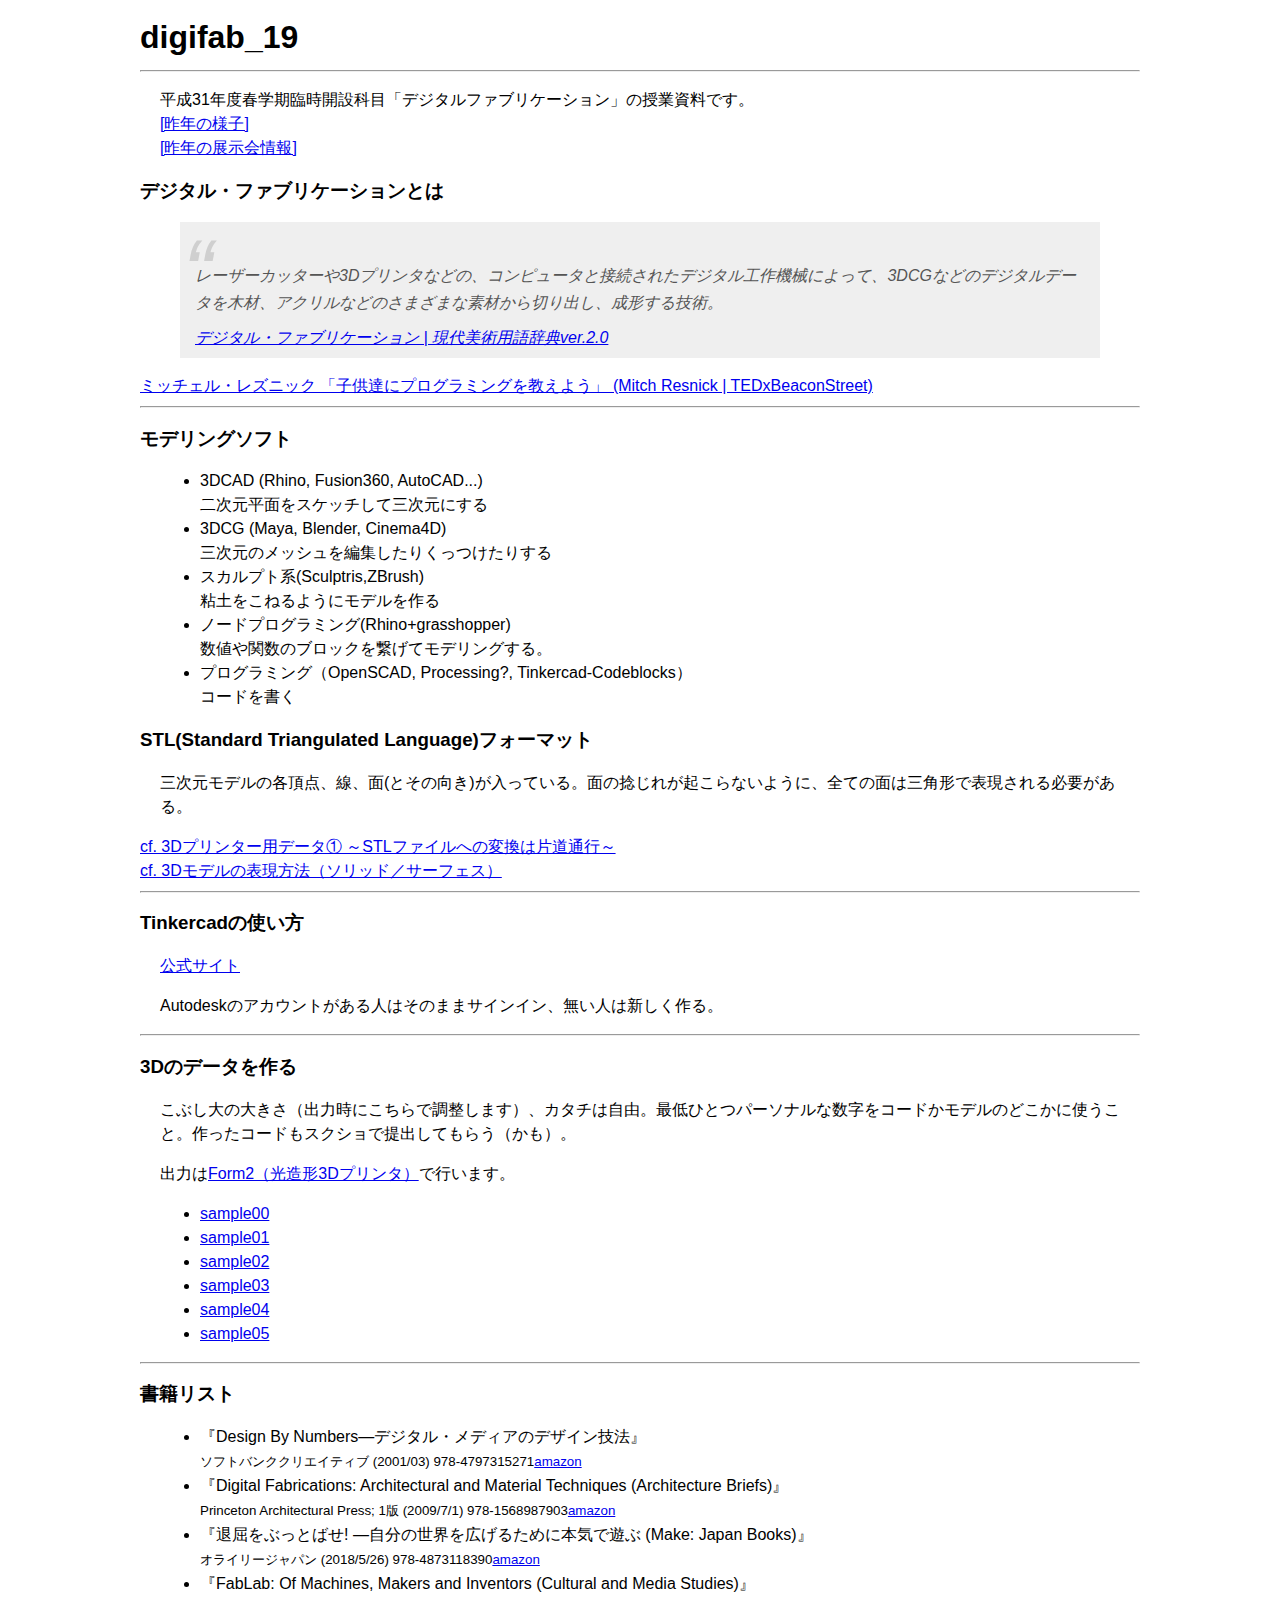
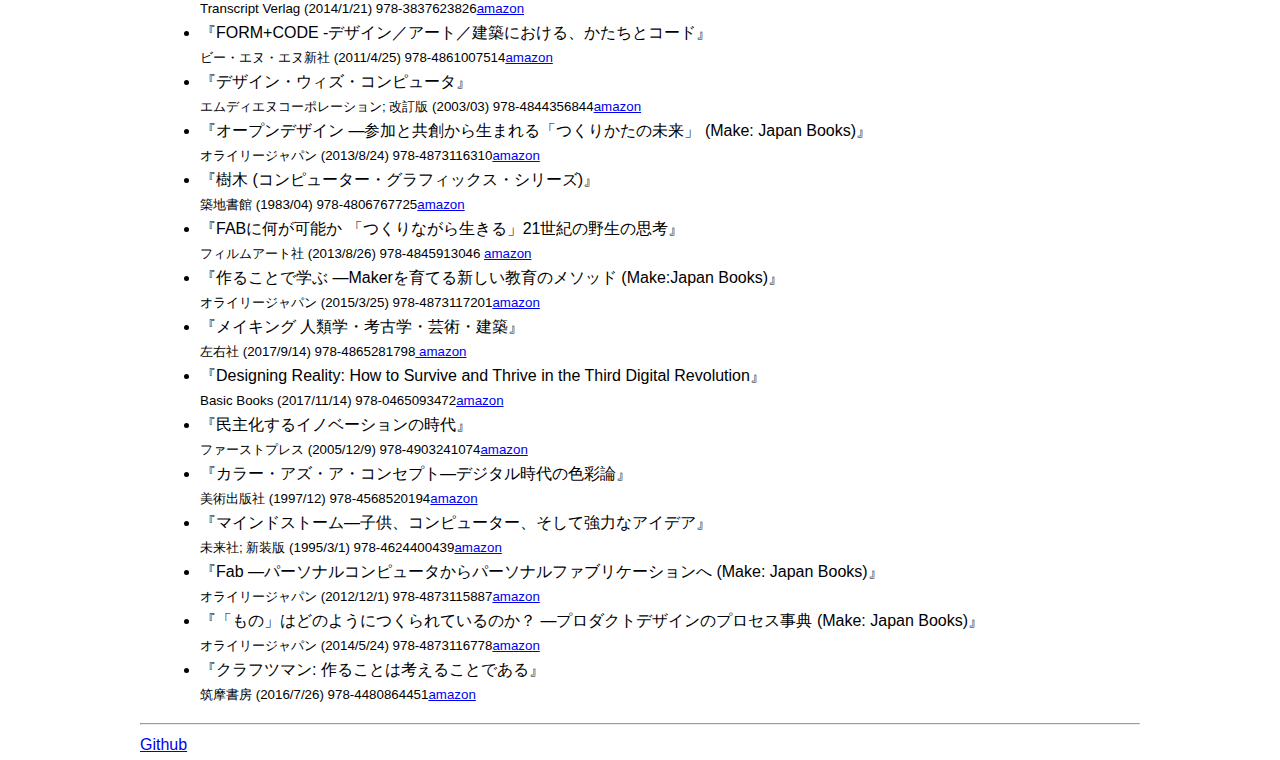
<file: index.html>
<!DOCTYPE html>
<html lang="ja">
<head>
    <meta charset="utf-8">
    <meta name="viewport" content="width=device-width, initial-scale=1">
    <title>digifab_19</title>
    <link rel="stylesheet" href="https://fabresearch-kyushuuniv.github.io/digifab_19/css/style.css" />
</head>
<body>
  <h1>digifab_19</h1>
  <hr>
  <p>平成31年度春学期臨時開設科目「デジタルファブリケーション」の授業資料です。<br>
  <a href="https://photos.app.goo.gl/2znTay2xXb1aJgZL7" target="_blank">[昨年の様子]</a><br>
  <a href="https://www.kidnext.design.kyushu-u.ac.jp/Projects/view/107?lang=ja" target="_blank">[昨年の展示会情報]</a>
  </p>


  <h3>デジタル・ファブリケーションとは</h3>
  <blockquote cite="https://artscape.jp/artword/index.php/デジタル・ファブリケーション">
    <p>
    レーザーカッターや3Dプリンタなどの、コンピュータと接続されたデジタル工作機械によって、3DCGなどのデジタルデータを木材、アクリルなどのさまざまな素材から切り出し、成形する技術。
    </p>
    <a href="https://artscape.jp/artword/index.php/デジタル・ファブリケーション" target="_blank">デジタル・ファブリケーション | 現代美術用語辞典ver.2.0</a>
  </blockquote>
  <a href="https://www.ted.com/talks/mitch_resnick_let_s_teach_kids_to_code?utm_campaign=tedspread&utm_medium=referral&utm_source=tedcomshare" target="_blank">ミッチェル・レズニック 「子供達にプログラミングを教えよう」 (Mitch Resnick | TEDxBeaconStreet)</a>
  <hr>
	<h3>モデリングソフト</h3>
  <ul>
    <li>3DCAD (Rhino, Fusion360, AutoCAD...)<br>二次元平面をスケッチして三次元にする</li>
    <li>3DCG (Maya, Blender, Cinema4D)<br>三次元のメッシュを編集したりくっつけたりする</li>
    <li>スカルプト系(Sculptris,ZBrush)<br>粘土をこねるようにモデルを作る</li>
    <li>ノードプログラミング(Rhino+grasshopper)<br>数値や関数のブロックを繋げてモデリングする。</li>
    <li>プログラミング（OpenSCAD, Processing?, Tinkercad-Codeblocks）<br>コードを書く</li>
  </ul>
  <h3>STL(Standard Triangulated Language)フォーマット</h3>
  <p>三次元モデルの各頂点、線、面(とその向き)が入っている。面の捻じれが起こらないように、全ての面は三角形で表現される必要がある。</p>
	<a href="http://blog.ricoh.co.jp/3dp/2016/10/3d-31.html">cf. 3Dプリンター用データ① ～STLファイルへの変換は片道通行～</a><br>
  <a href="http://d-engineer.com/3dcad/3dmsyurui.html">cf. 3Dモデルの表現方法（ソリッド／サーフェス）</a>
  <hr>
  <h3>Tinkercadの使い方</h3>
  <p><a href="https://www.tinkercad.com/" target="_blank">公式サイト</a></p>
	<p>Autodeskのアカウントがある人はそのままサインイン、無い人は新しく作る。</p>
  <hr>

  <h3>3Dのデータを作る</h3>
  <p>こぶし大の大きさ（出力時にこちらで調整します）、カタチは自由。最低ひとつパーソナルな数字をコードかモデルのどこかに使うこと。作ったコードもスクショで提出してもらう（かも）。</p>
  <p>出力は<a href="https://www.form2.shop/" target="_blank">Form2（光造形3Dプリンタ）</a>で行います。</p>
  <ul>
  	<li><a href="3dmodels/sample00/sample00.html" target="_blank">sample00</a></li>
  	<li><a href="3dmodels/sample01/sample01.html" target="_blank">sample01</a></li>
  	<li><a href="3dmodels/sample02/sample02.html" target="_blank">sample02</a></li>
  	<li><a href="3dmodels/sample03/sample03.html" target="_blank">sample03</a></li>
  	<li><a href="3dmodels/sample04/sample04.html" target="_blank">sample04</a></li>
		<li><a href="3dmodels/sample05/sample05.html" target="_blank">sample05</a></li>
  </ul>	

  <hr>
  <h3>書籍リスト</h3>
  <ul>
      <li>『Design By Numbers―デジタル・メディアのデザイン技法』<br>
        <small>ソフトバンククリエイティブ (2001/03) 978-4797315271<a href="https://www.amazon.co.jp/dp/479731527X" target="_blank">amazon</a></small></li>
      <li>『Digital Fabrications: Architectural and Material Techniques (Architecture Briefs)』<br>
        <small>Princeton Architectural Press; 1版 (2009/7/1) 978-1568987903<a href="https://www.amazon.co.jp/dp/1568987900" target="_blank">amazon</a></small></li>
      <li>『退屈をぶっとばせ! ―自分の世界を広げるために本気で遊ぶ (Make: Japan Books)』<br>
        <small>オライリージャパン (2018/5/26) 978-4873118390<a href="https://www.amazon.co.jp/dp/4873118395" target="_blank">amazon</a></small></li>
      <li>『FabLab: Of Machines, Makers and Inventors (Cultural and Media Studies)』<br>
        <small>Transcript Verlag (2014/1/21) 978-3837623826<a href="https://www.amazon.co.jp/dp/3837623823" target="_blank">amazon</a></small></li>
      <li>『FORM+CODE -デザイン／アート／建築における、かたちとコード』<br>
        <small>ビー・エヌ・エヌ新社 (2011/4/25) 978-4861007514<a href="https://www.amazon.co.jp/dp/4861007518" target="_blank">amazon</a></small></li>
      <li>『デザイン・ウィズ・コンピュータ』<br>
        <small>エムディエヌコーポレーション; 改訂版 (2003/03) 978-4844356844<a href="https://www.amazon.co.jp/dp/4844356844" target="_blank">amazon</a></small></li>
      <li>『オープンデザイン ―参加と共創から生まれる「つくりかたの未来」 (Make: Japan Books)』<br>
         <small>オライリージャパン (2013/8/24) 978-4873116310<a href="https://www.amazon.co.jp/dp/4873116317" target="_blank">amazon</a></small></li>
      <li>『樹木 (コンピューター・グラフィックス・シリーズ)』<br>
        <small>築地書館 (1983/04) 978-4806767725<a href="https://www.amazon.co.jp/dp/4806767727" target="_blank">amazon</a></small></li>
      <li>『FABに何が可能か 「つくりながら生きる」21世紀の野生の思考』<br>
        <small>フィルムアート社 (2013/8/26) 978-4845913046 <a href="https://www.amazon.co.jp/dp/4845913046" target="_blank">amazon</a></small></li>
      <li>『作ることで学ぶ ―Makerを育てる新しい教育のメソッド (Make:Japan Books)』<br>
        <small>オライリージャパン (2015/3/25) 978-4873117201<a href="https://www.amazon.co.jp/dp/4873117208" target="_blank">amazon</a></small></li>
      <li>『メイキング 人類学・考古学・芸術・建築』<br>
        <small>左右社 (2017/9/14) 978-4865281798<a href="https://www.amazon.co.jp/dp/4865281797" target="_blank"> amazon</a></small></li>
      <li>『Designing Reality: How to Survive and Thrive in the Third Digital Revolution』<br>
        <small>Basic Books (2017/11/14) 978-0465093472<a href="https://www.amazon.co.jp/dp/0465093477" target="_blank">amazon</a></small></li>
      <li>『民主化するイノベーションの時代』<br>
        <small>ファーストプレス (2005/12/9) 978-4903241074<a href="https://www.amazon.co.jp/dp/4903241076" target="_blank">amazon</a></small></li>
      <li>『カラー・アズ・ア・コンセプト―デジタル時代の色彩論』<br>
        <small>美術出版社 (1997/12) 978-4568520194<a href="https://www.amazon.co.jp/dp/4568520193" target="_blank">amazon</a></small></li>
      <li>『マインドストーム―子供、コンピューター、そして強力なアイデア』<br>
        <small>未来社; 新装版 (1995/3/1) 978-4624400439<a href="https://www.amazon.co.jp/dp/4624400437" target="_blank">amazon</a></small></li>
      <li>『Fab ―パーソナルコンピュータからパーソナルファブリケーションへ (Make: Japan Books)』<br>
        <small>オライリージャパン (2012/12/1) 978-4873115887<a href="https://www.amazon.co.jp/dp/4873115884" target="_blank">amazon</a></small></li>
      <li>『「もの」はどのようにつくられているのか？ ―プロダクトデザインのプロセス事典 (Make: Japan Books)』<br>
        <small>オライリージャパン (2014/5/24) 978-4873116778<a href="https://www.amazon.co.jp/dp/4873116775" target="_blank">amazon</a></small></li>
      <li>『クラフツマン: 作ることは考えることである』<br>
        <small>筑摩書房 (2016/7/26) 978-4480864451<a href="https://www.amazon.co.jp/dp/4480864458" target="_blank">amazon</a></small></li>
    </ul>
  <hr>
  <footer>
    <a href="https://github.com/FabResearch-KyushuUniv/digifab_19">Github</a>
  </footer>
</body>
</html>
</file>
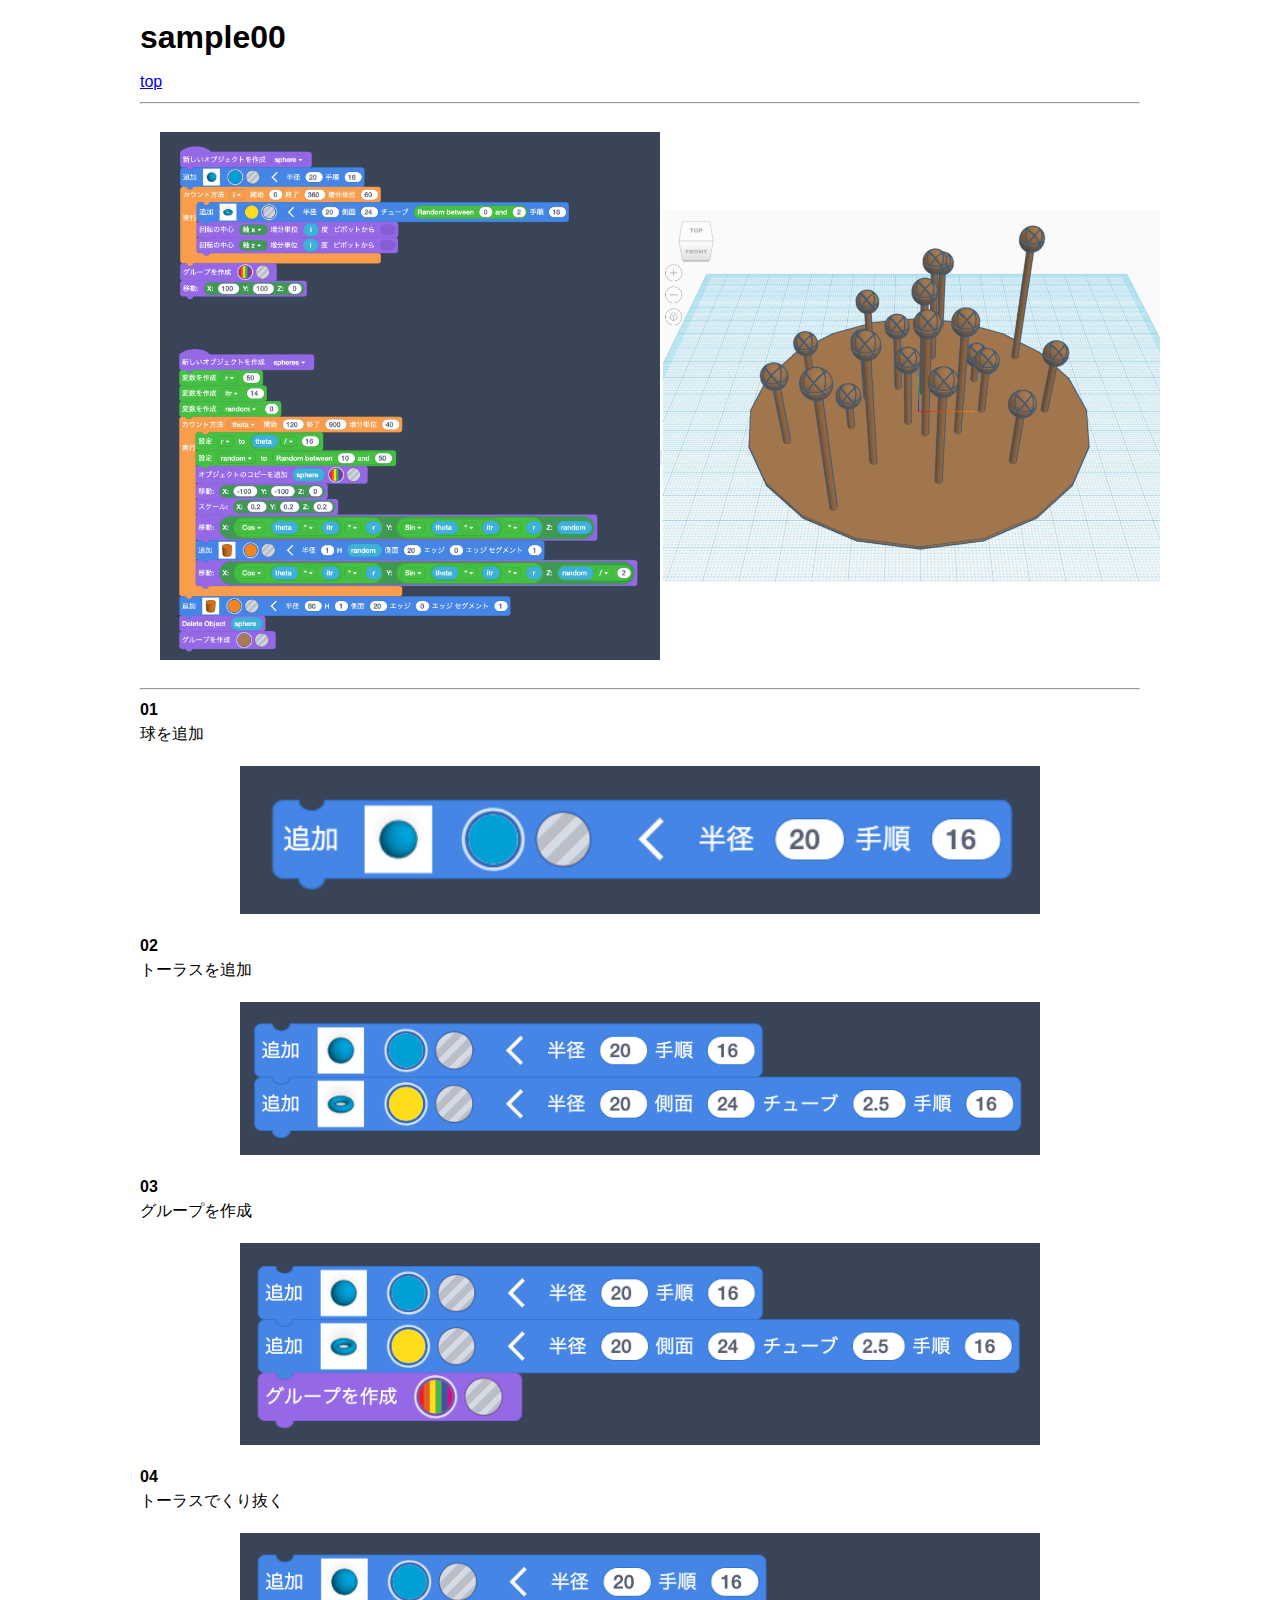
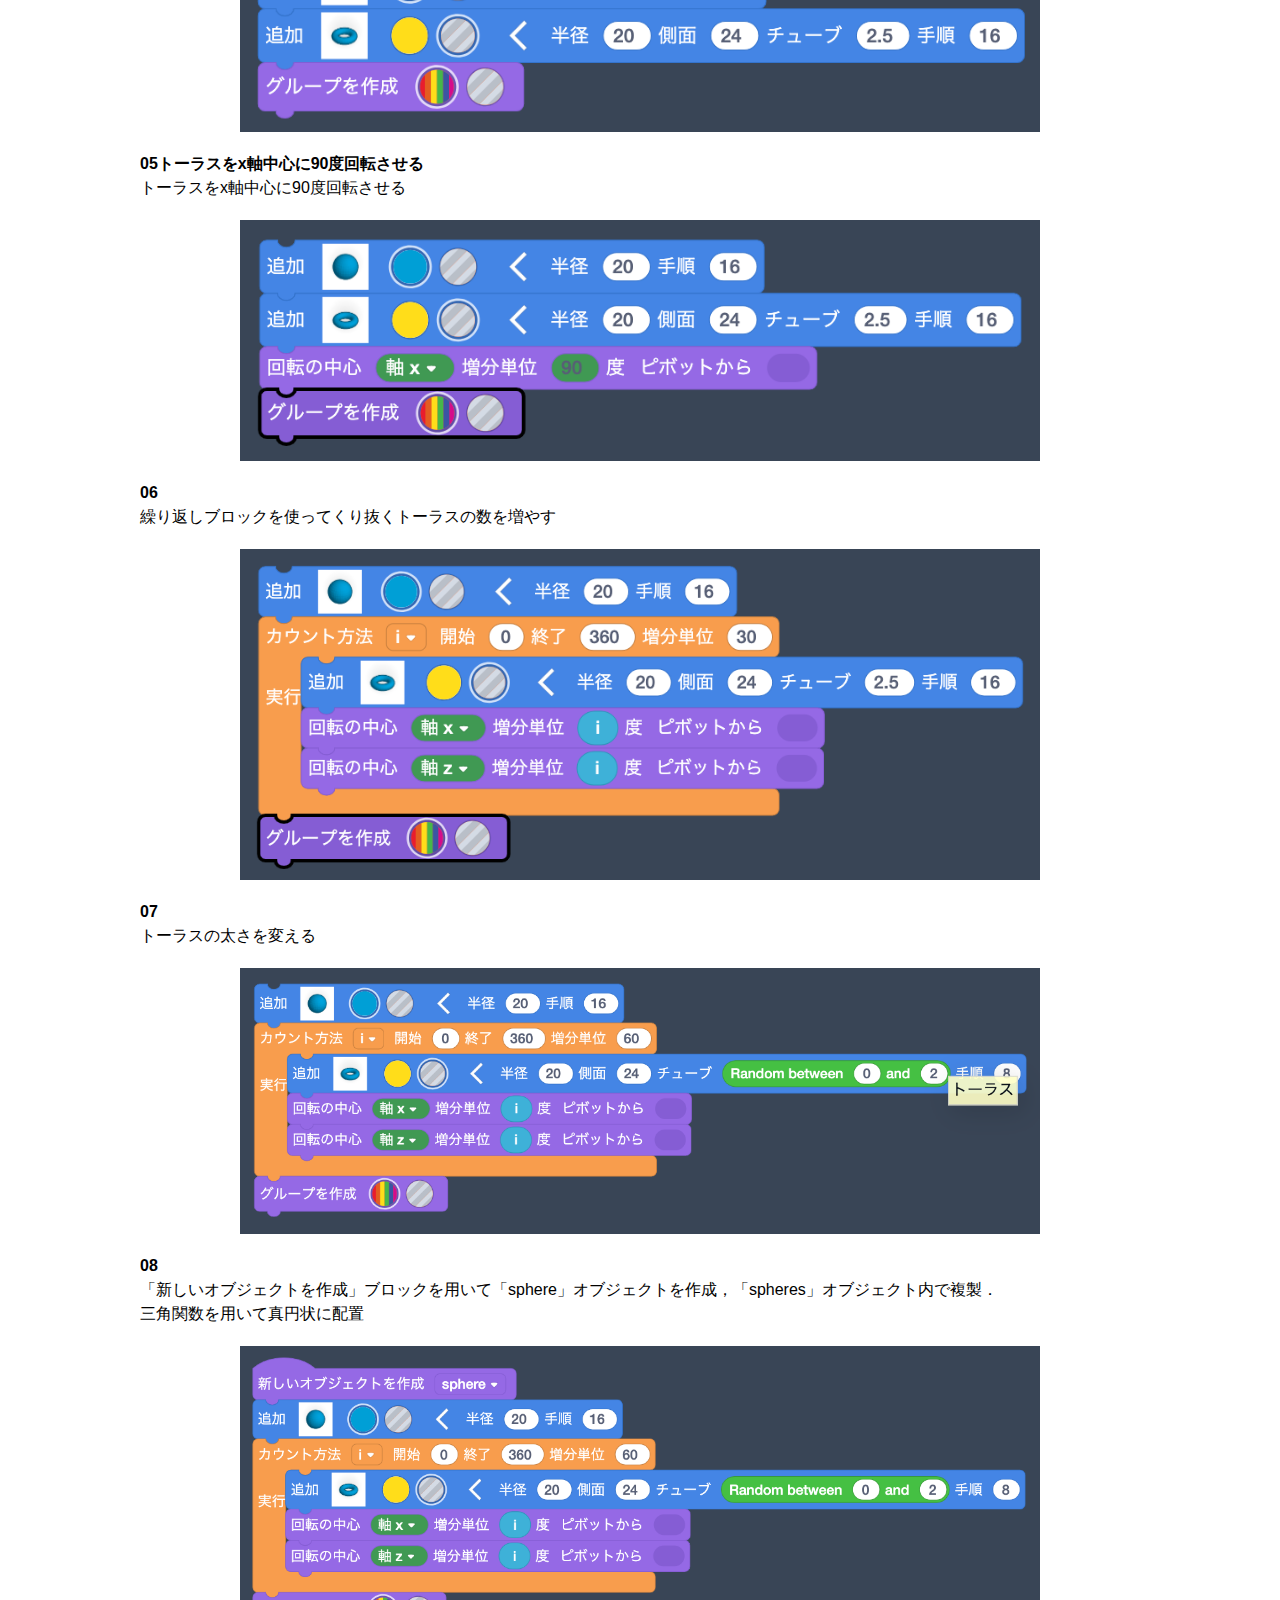
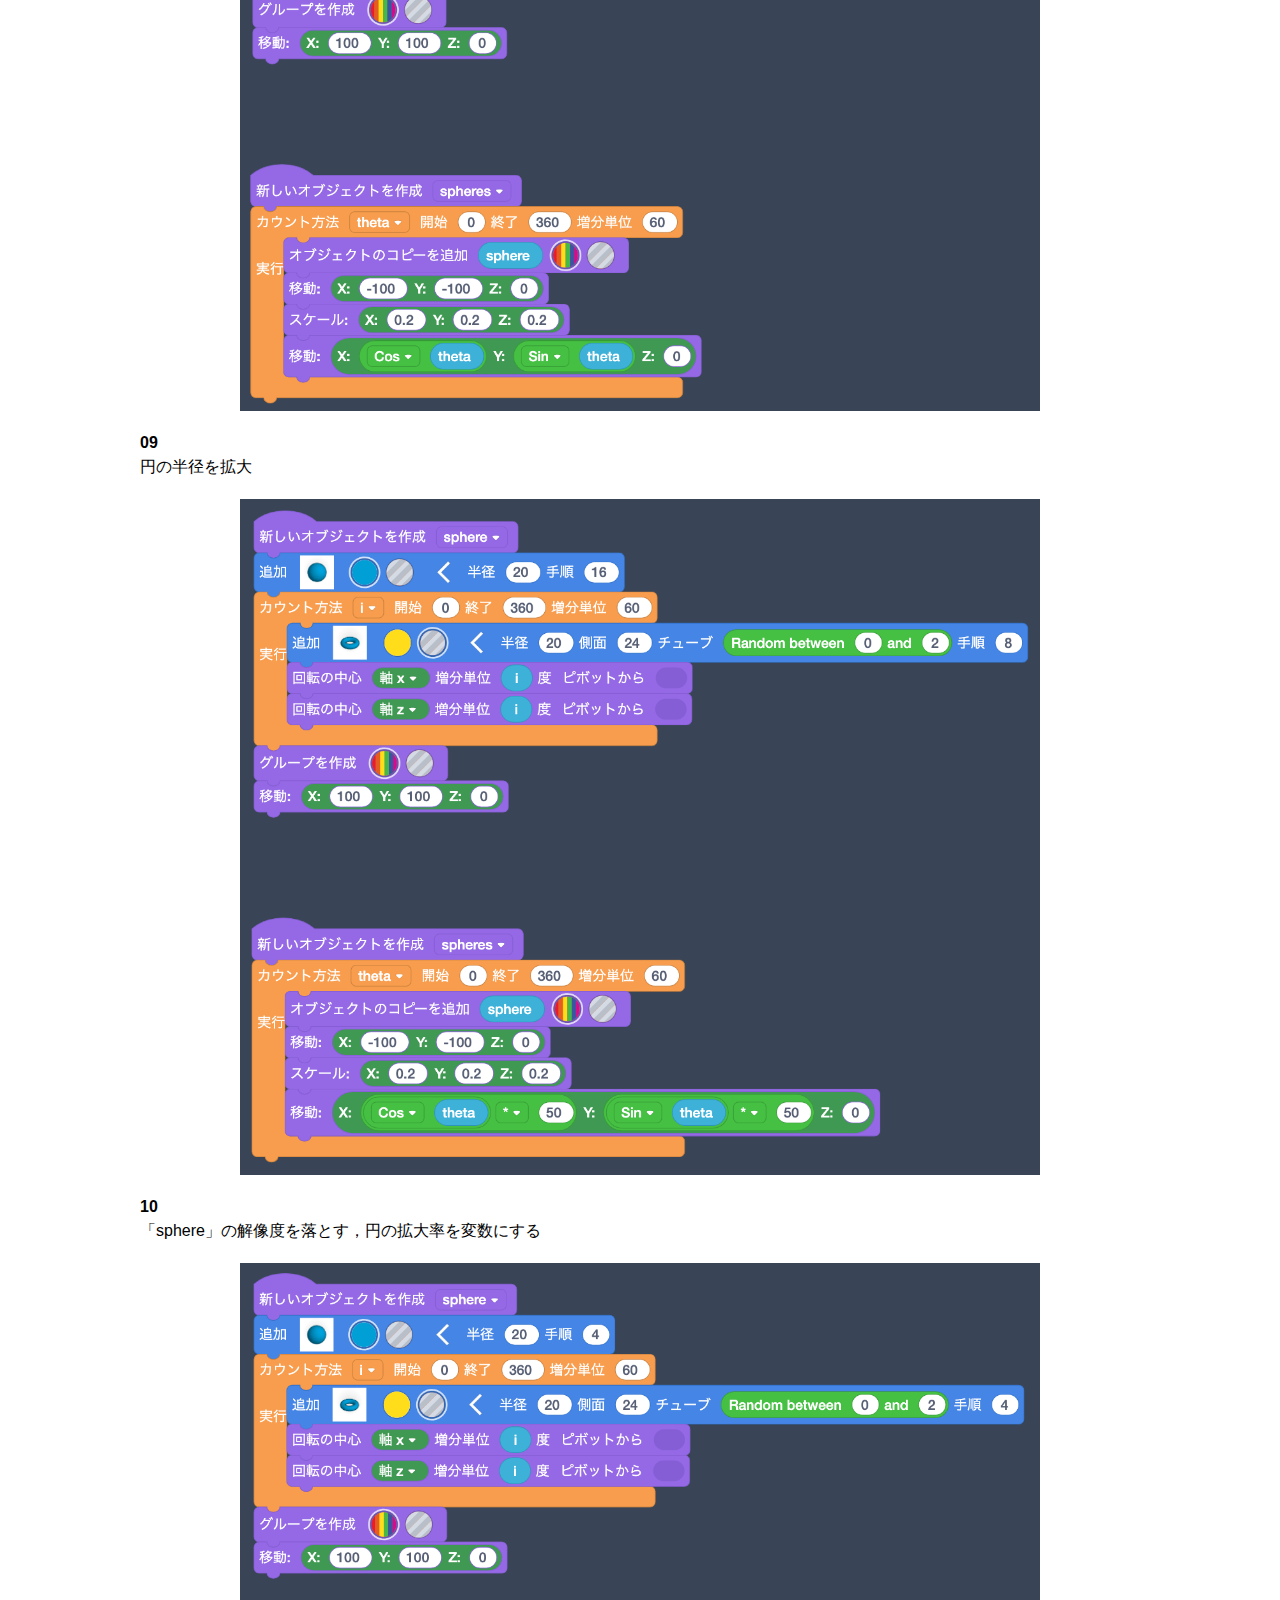
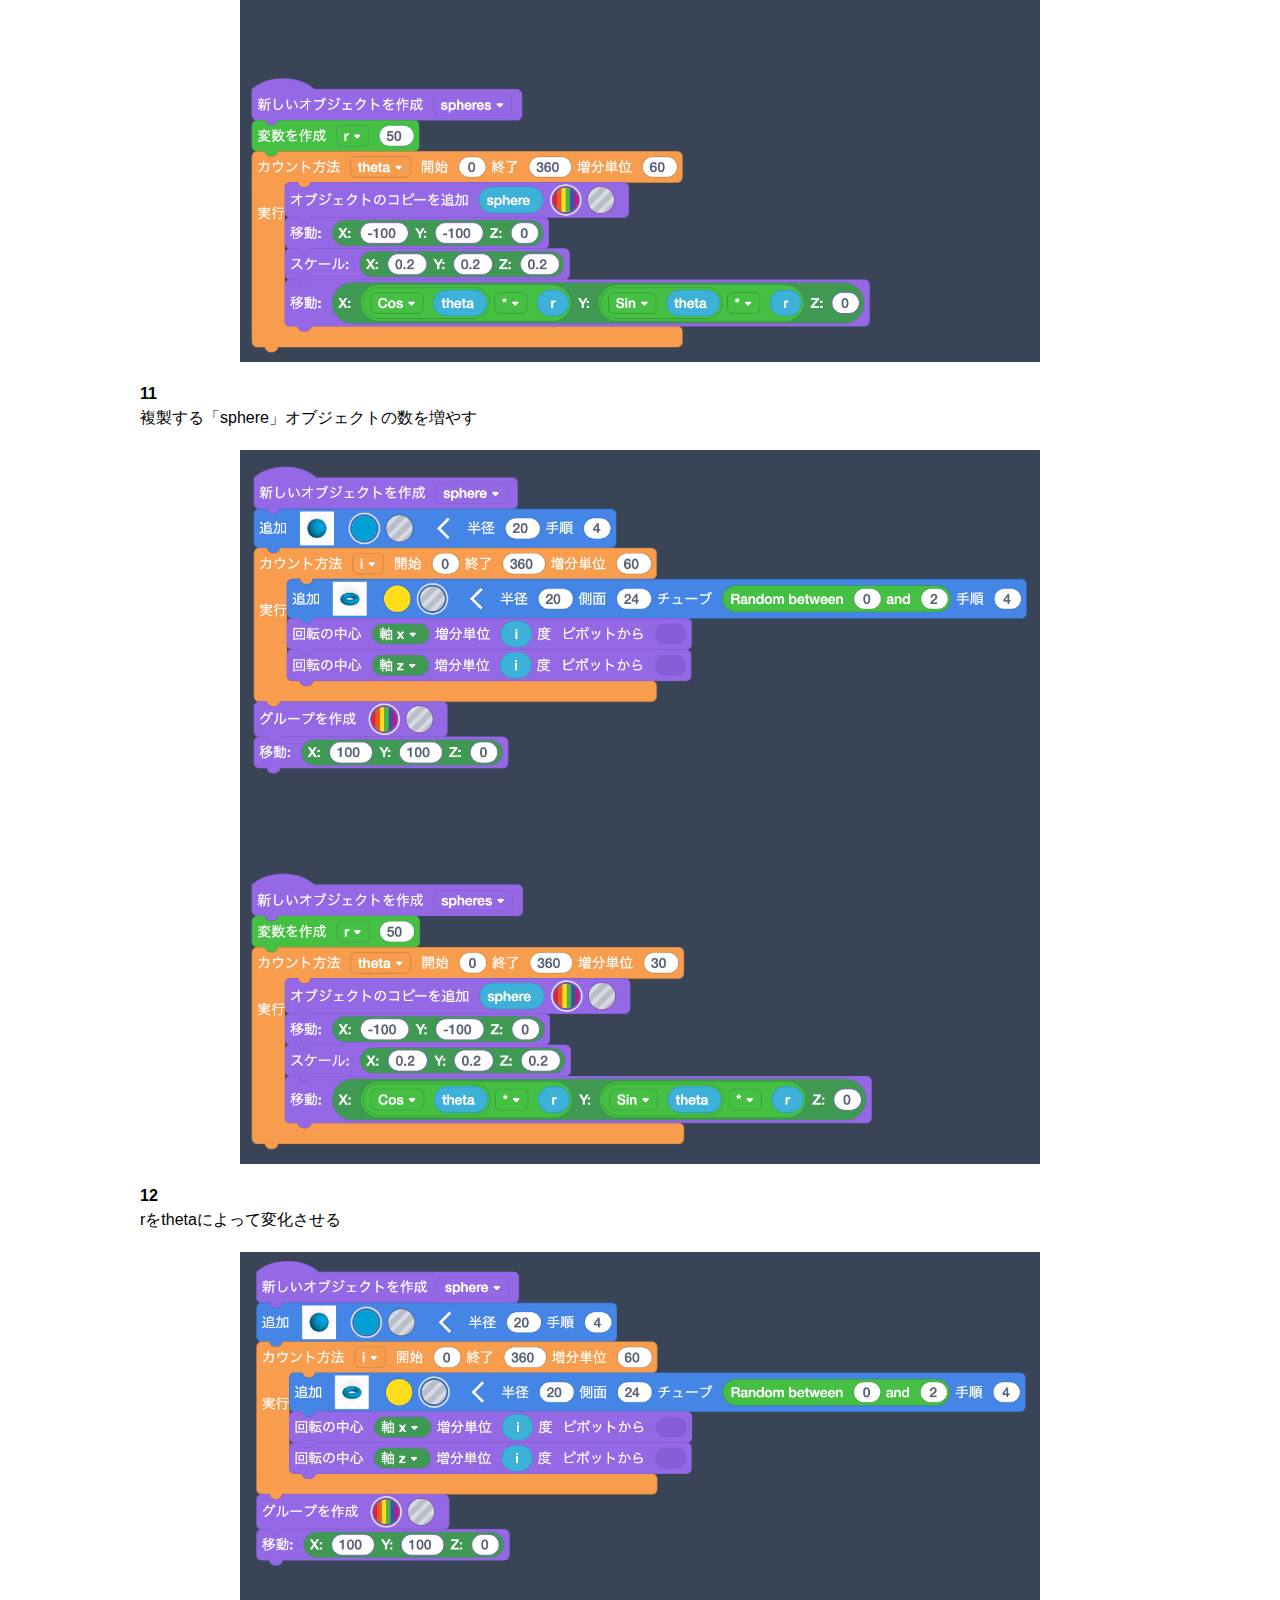
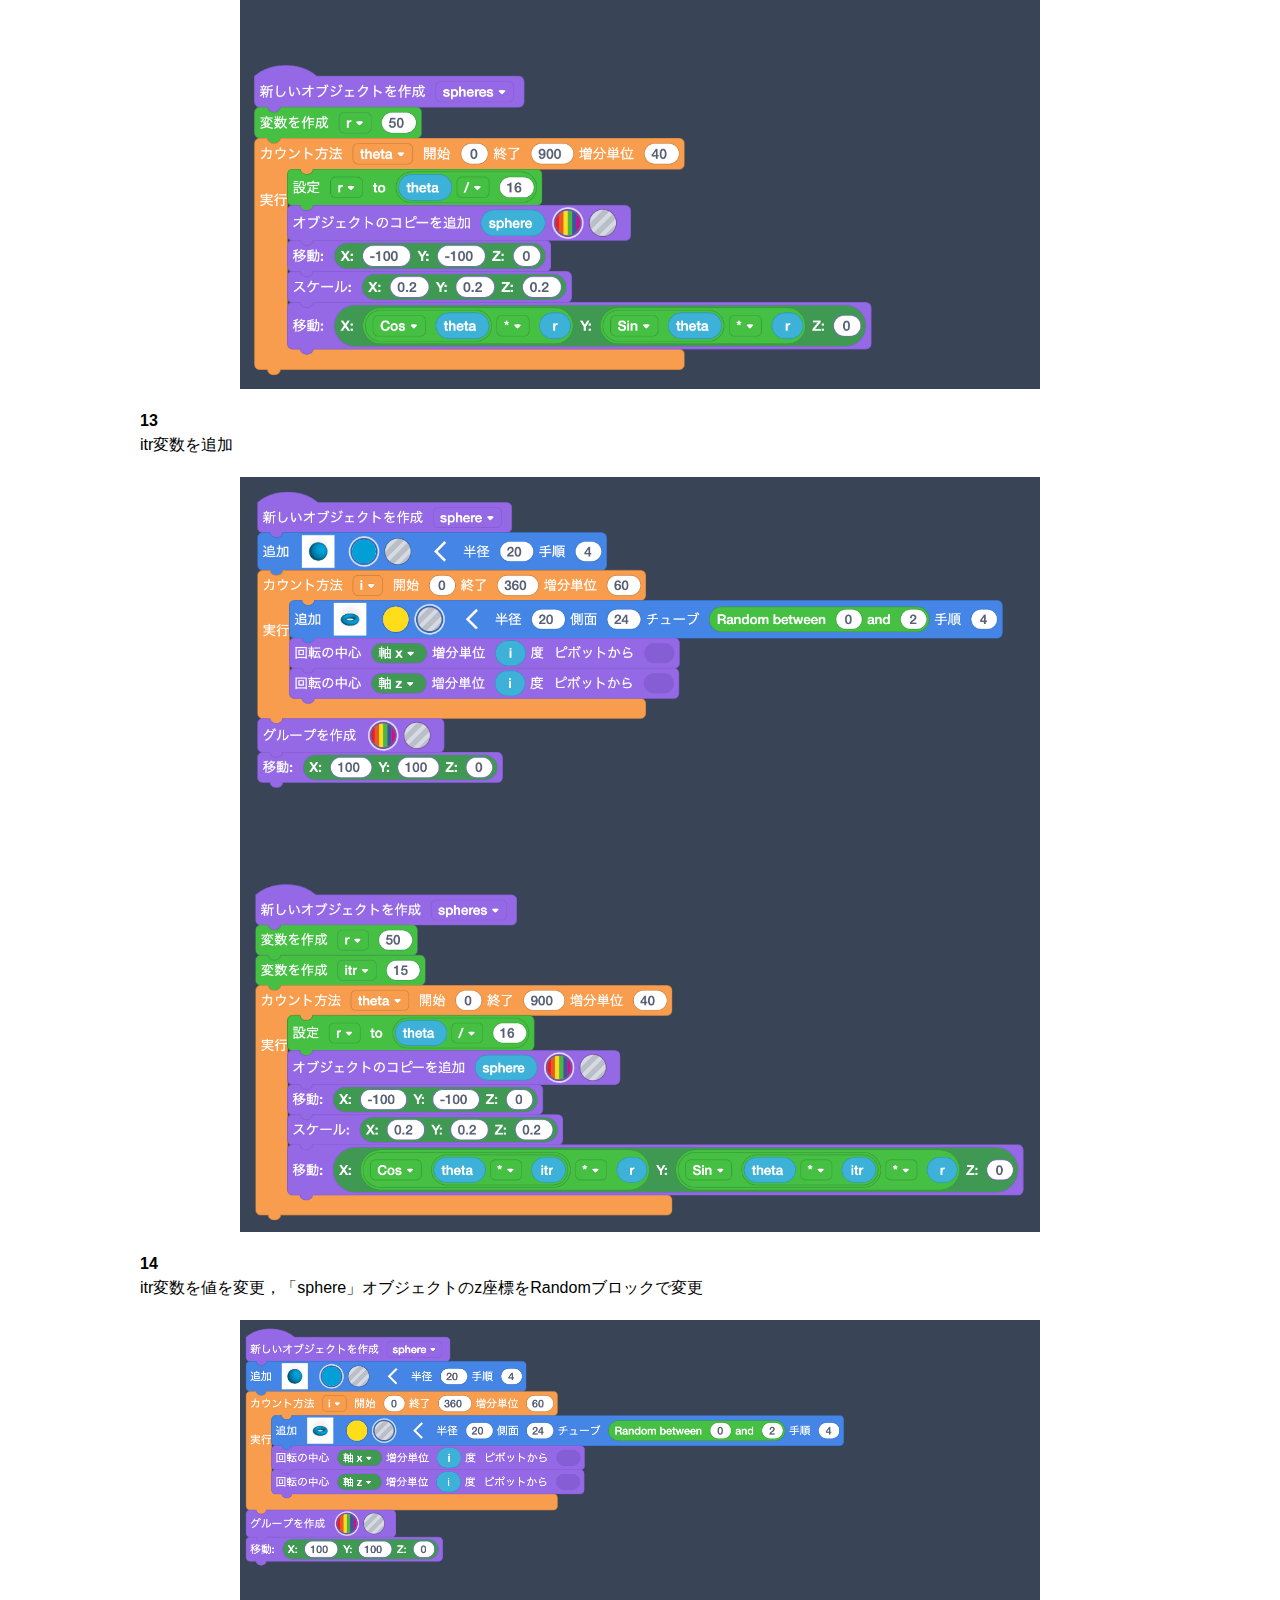
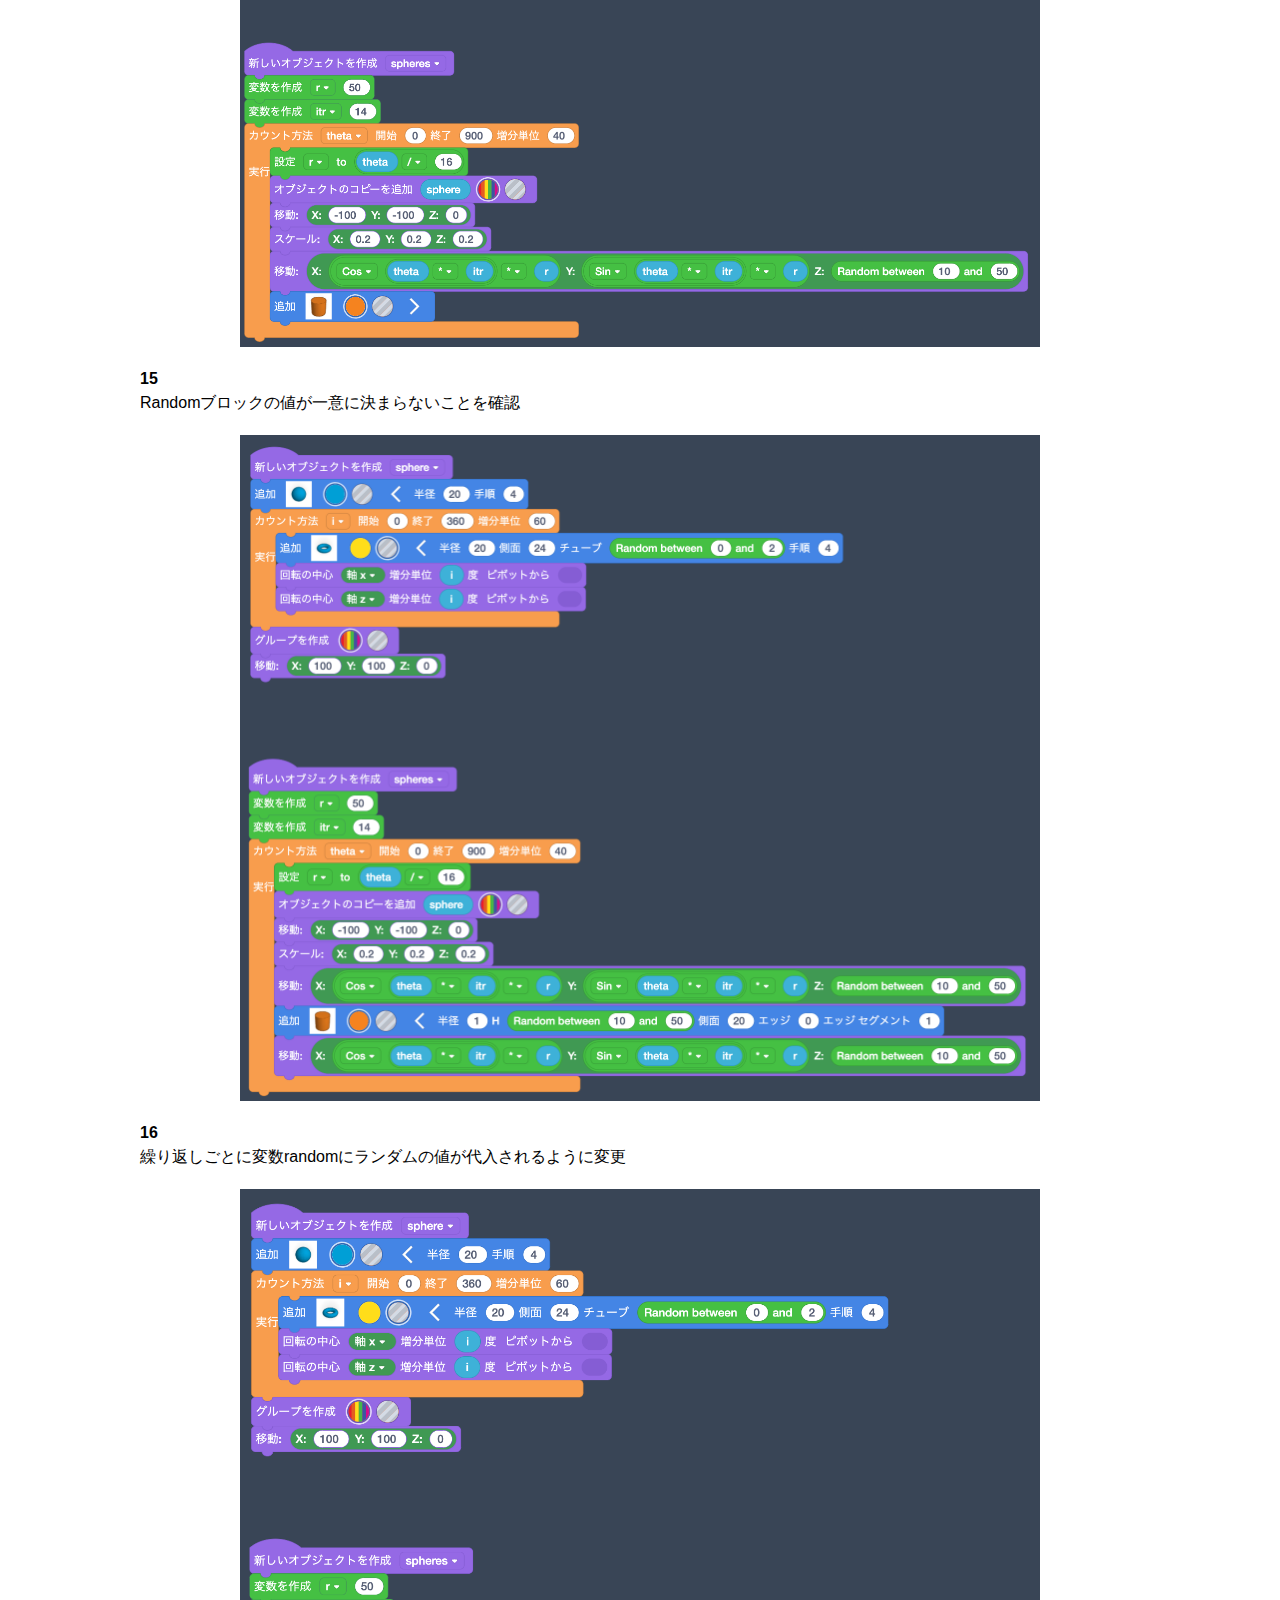
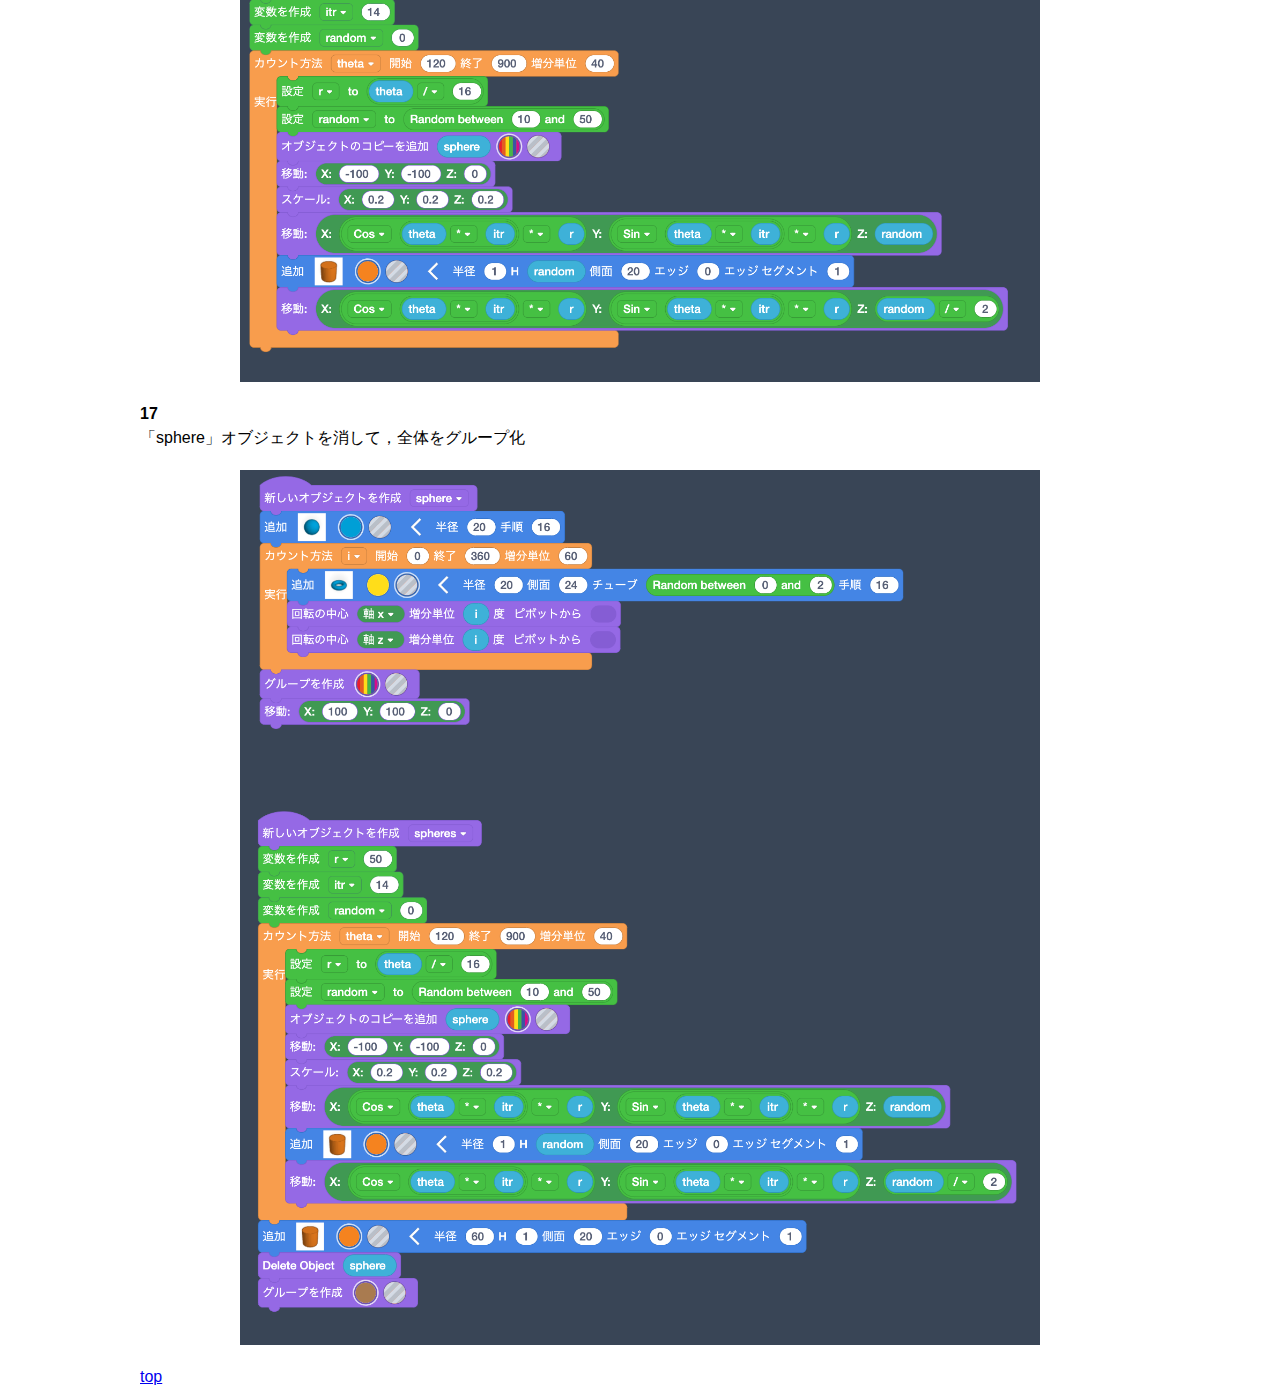
<file: 3dmodels/sample00/sample00.html>
<!DOCTYPE html>
<html lang="ja">
<head>
    <meta charset="utf-8">
    <meta name="viewport" content="width=device-width, initial-scale=1">
    <title>sample00</title>
    <link rel="stylesheet" href="../css/style.css" />
</head>
<body>
 
  <h1>sample00</h1>
  <a href="../../index.html">top</a>
  <hr>
  <div class="two-col">
  	<img src="img/code.png" alt="">
  	<img src="img/pic.png" alt="">
  </div>  
  <hr>
  <h4>01</h4>
  <p>球を追加</p>
  <img src="img/01.png" alt="">
  <h4>02</h4>
  <p>トーラスを追加</p>
  <img src="img/02.png" alt="">
  <h4>03</h4>
  <p>グループを作成</p>
  <img src="img/03.png" alt="">
  <h4>04</h4>
  <p>トーラスでくり抜く</p>
  <img src="img/04.png" alt="">
  <h4>05トーラスをx軸中心に90度回転させる</h4>
  <p>トーラスをx軸中心に90度回転させる</p>
  <img src="img/05.png" alt="">
  <h4>06</h4>
  <p>繰り返しブロックを使ってくり抜くトーラスの数を増やす</p>
  <img src="img/06.png" alt="">
  <h4>07</h4>
  <p>トーラスの太さを変える</p>
  <img src="img/07.png" alt="">
  <h4>08</h4>
  <p>「新しいオブジェクトを作成」ブロックを用いて「sphere」オブジェクトを作成，「spheres」オブジェクト内で複製．<br>
  三角関数を用いて真円状に配置</p>
  <img src="img/08.png" alt="">
  <h4>09</h4>
  <p>円の半径を拡大</p>
  <img src="img/09.png" alt="">
  <h4>10</h4>
  <p>「sphere」の解像度を落とす，円の拡大率を変数にする</p>
  <img src="img/10.png" alt="">
  <h4>11</h4>
  <p>複製する「sphere」オブジェクトの数を増やす</p>
  <img src="img/11.png" alt="">
  <h4>12</h4>
  <p>rをthetaによって変化させる</p>
  <img src="img/12.png" alt="">
  <h4>13</h4>
  <p>itr変数を追加</p>
  <img src="img/13.png" alt="">
  <h4>14</h4>
  <p>itr変数を値を変更，「sphere」オブジェクトのz座標をRandomブロックで変更</p>
  <img src="img/14.png" alt="">
  <h4>15</h4>
  <p>Randomブロックの値が一意に決まらないことを確認</p>
  <img src="img/15.png" alt="">
  <h4>16</h4>
  <p>繰り返しごとに変数randomにランダムの値が代入されるように変更</p>
  <img src="img/16.png" alt="">
  <h4>17</h4>
  <p>「sphere」オブジェクトを消して，全体をグループ化</p>
  <img src="img/17.png" alt="">
  <footer>
    <a href="../../index.html">top</a>
  </footer>
</body>
</html>
</file>
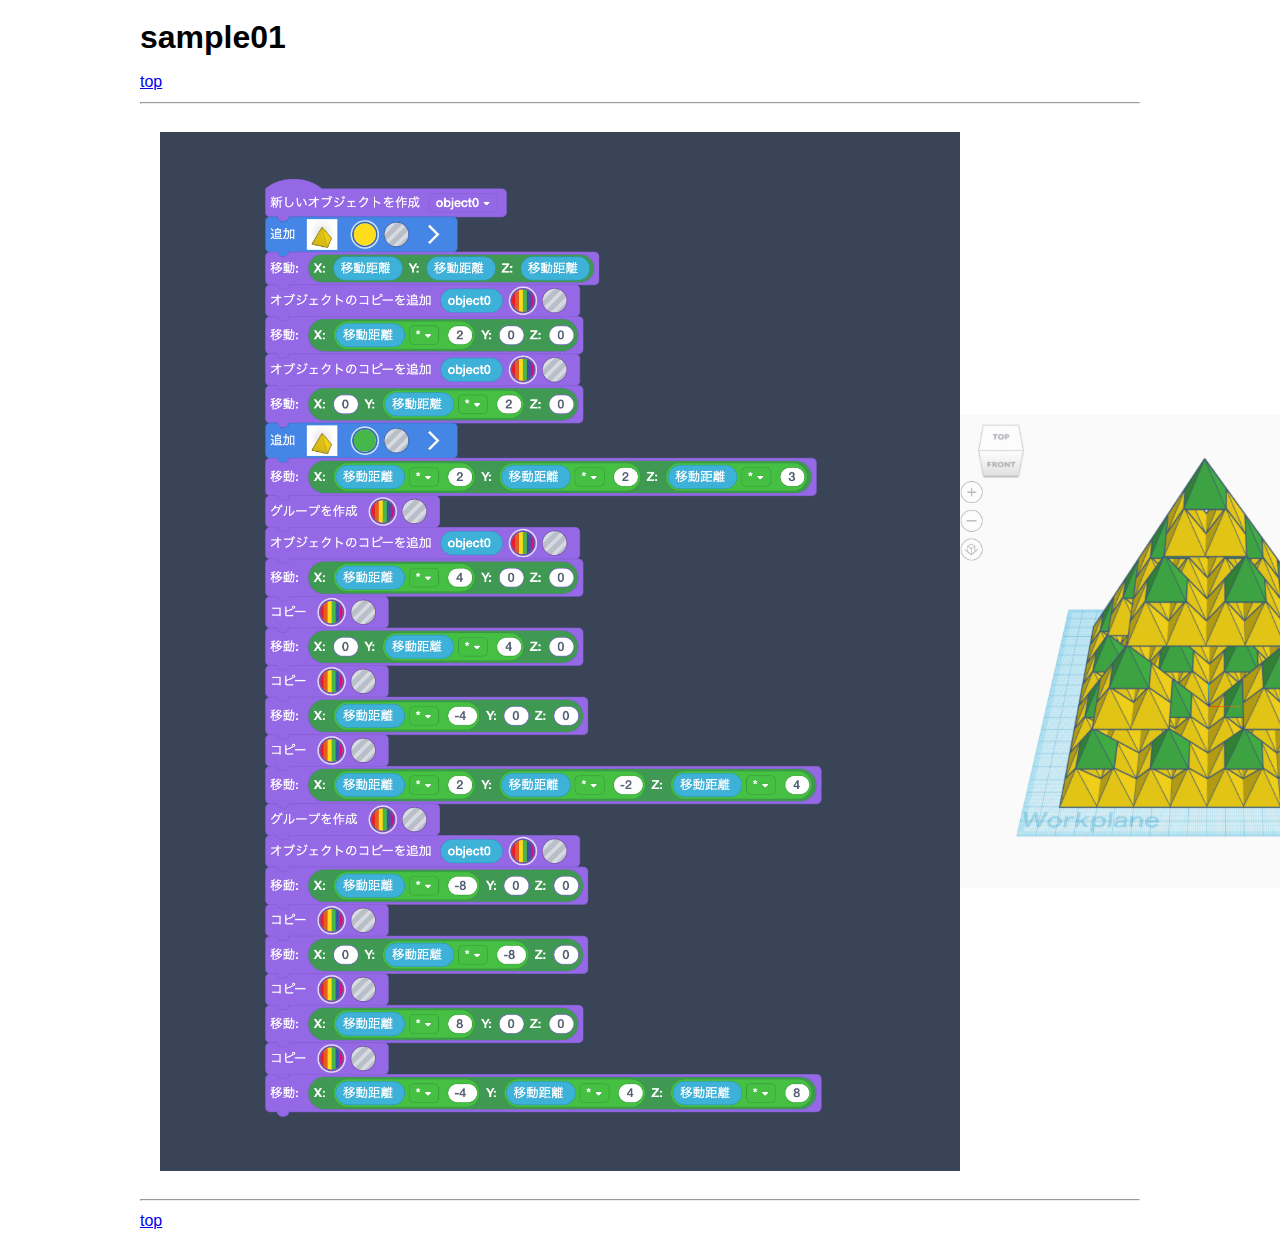
<file: 3dmodels/sample01/sample01.html>
<!DOCTYPE html>
<html lang="ja">
<head>
    <meta charset="utf-8">
    <meta name="viewport" content="width=device-width, initial-scale=1">
    <title>sample01</title>
    <link rel="stylesheet" href="../css/style.css" />
</head>
<body>
 
  <h1>sample01</h1>
  <a href="../../index.html">top</a>
  <hr>
  <div class="two-col">
  	<a href="img/code.png"><img src="img/code.png" alt=""></a>
  	<img src="img/pic.png" alt="">
  </div>  
  <hr>
<!--
  <p>01：球を追加</p>
  <img src="img/01.png" alt="">
  <p>02：トーラスを追加</p>
  <img src="img/02.png" alt="">
  <p>03：グループを作成</p>
  <img src="img/03.png" alt="">
  <p>04：トーラスでくり抜く</p>
  <img src="img/04.png" alt="">
  <p>05：トーラスをx軸中心に90度回転させる</p>
  <img src="img/05.png" alt="">
  <p>06：繰り返しブロックを使ってくり抜くトーラスの数を増やす</p>
  <img src="img/06.png" alt="">
  <p>07：トーラスの太さを変える</p>
  <img src="img/07.png" alt="">
  <p>08：「新しいオブジェクトを作成」ブロックを用いて「sphere」オブジェクトを作成，「spheres」オブジェクト内で複製．
  <br>三角関数を用いて真円状に配置</p>
  <img src="img/08.png" alt="">
  <p>09：円の半径を拡大</p>
  <img src="img/09.png" alt="">
  <p>10：「sphere」の解像度を落とす，円の拡大率を変数にする</p>
  <img src="img/10.png" alt="">
  <p>11：複製する「sphere」オブジェクトの数を増やす</p>
  <img src="img/11.png" alt="">
  <p>12：rをthetaによって変化させる</p>
  <img src="img/12.png" alt="">
  <p>13：itr変数を追加</p>
  <img src="img/13.png" alt="">
  <p>14：itr変数を値を変更，「sphere」オブジェクトのz座標をRandomブロックで変更</p>
  <img src="img/14.png" alt="">
  <p>15：Randomブロックの値が一意に決まらないことを確認</p>
  <img src="img/15.png" alt="">
  <p>16：繰り返しごとに変数randomにランダムの値が代入されるように変更</p>
  <img src="img/16.png" alt="">
  <p>17：「sphere」オブジェクトを消して，全体をグループ化</p>
  <img src="img/17.png" alt="">
-->
  <footer>
    <a href="../../index.html">top</a>
  </footer>
</body>
</html>
</file>
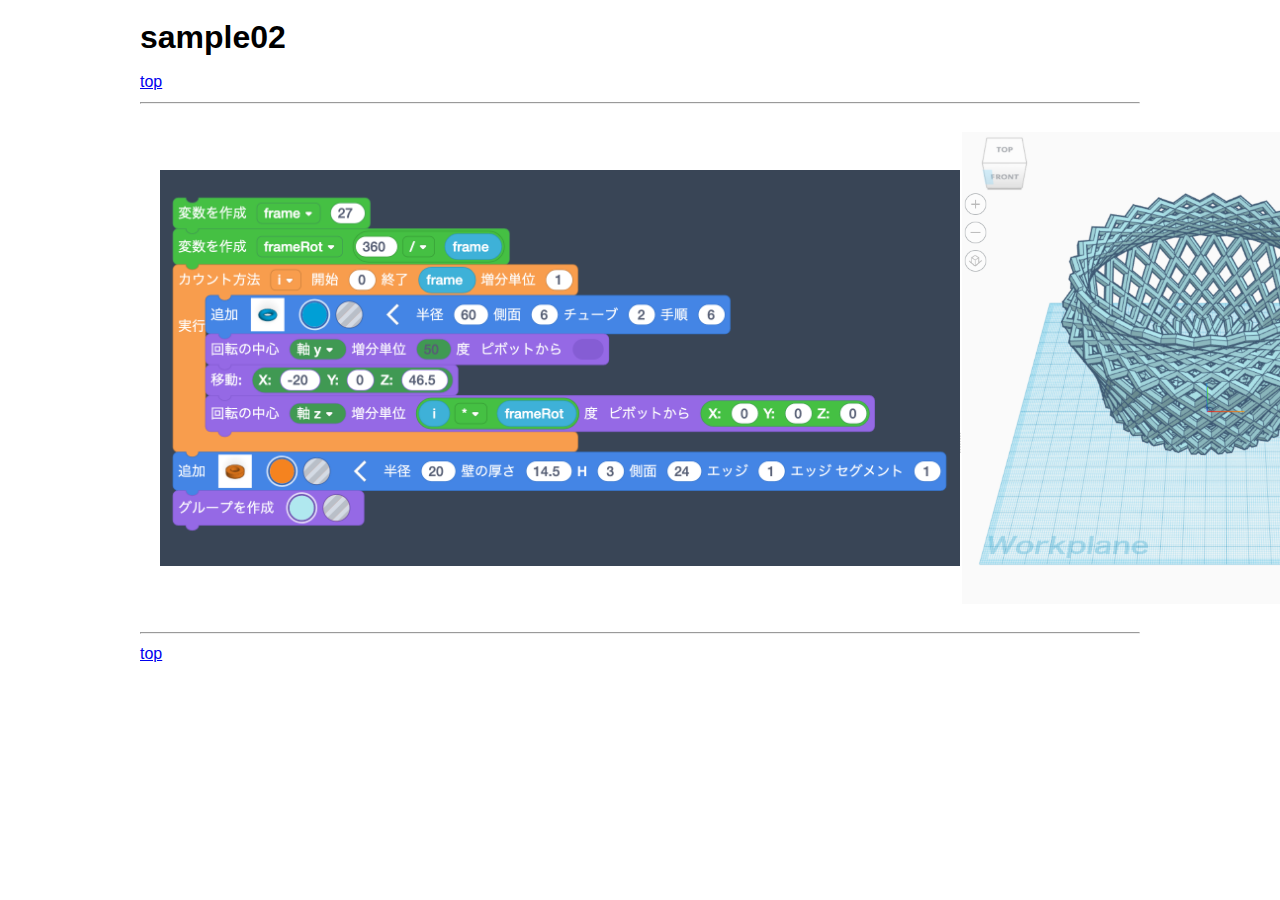
<file: 3dmodels/sample02/sample02.html>
<!DOCTYPE html>
<html lang="ja">
<head>
    <meta charset="utf-8">
    <meta name="viewport" content="width=device-width, initial-scale=1">
    <title>sample02</title>
    <link rel="stylesheet" href="../css/style.css" />
</head>
<body>
 
  <h1>sample02</h1>
  <a href="../../index.html">top</a>
  <hr>
  <div class="two-col">
  	<a href="img/code.png"><img src="img/code.png" alt=""></a>
  	<img src="img/pic.png" alt="">
  </div>  
  <hr>
<!--
  <p>01：球を追加</p>
  <img src="img/01.png" alt="">
  <p>02：トーラスを追加</p>
  <img src="img/02.png" alt="">
  <p>03：グループを作成</p>
  <img src="img/03.png" alt="">
  <p>04：トーラスでくり抜く</p>
  <img src="img/04.png" alt="">
  <p>05：トーラスをx軸中心に90度回転させる</p>
  <img src="img/05.png" alt="">
  <p>06：繰り返しブロックを使ってくり抜くトーラスの数を増やす</p>
  <img src="img/06.png" alt="">
  <p>07：トーラスの太さを変える</p>
  <img src="img/07.png" alt="">
  <p>08：「新しいオブジェクトを作成」ブロックを用いて「sphere」オブジェクトを作成，「spheres」オブジェクト内で複製．
  <br>三角関数を用いて真円状に配置</p>
  <img src="img/08.png" alt="">
  <p>09：円の半径を拡大</p>
  <img src="img/09.png" alt="">
  <p>10：「sphere」の解像度を落とす，円の拡大率を変数にする</p>
  <img src="img/10.png" alt="">
  <p>11：複製する「sphere」オブジェクトの数を増やす</p>
  <img src="img/11.png" alt="">
  <p>12：rをthetaによって変化させる</p>
  <img src="img/12.png" alt="">
  <p>13：itr変数を追加</p>
  <img src="img/13.png" alt="">
  <p>14：itr変数を値を変更，「sphere」オブジェクトのz座標をRandomブロックで変更</p>
  <img src="img/14.png" alt="">
  <p>15：Randomブロックの値が一意に決まらないことを確認</p>
  <img src="img/15.png" alt="">
  <p>16：繰り返しごとに変数randomにランダムの値が代入されるように変更</p>
  <img src="img/16.png" alt="">
  <p>17：「sphere」オブジェクトを消して，全体をグループ化</p>
  <img src="img/17.png" alt="">
-->
  <footer>
    <a href="../../index.html">top</a>
  </footer>
</body>
</html>
</file>
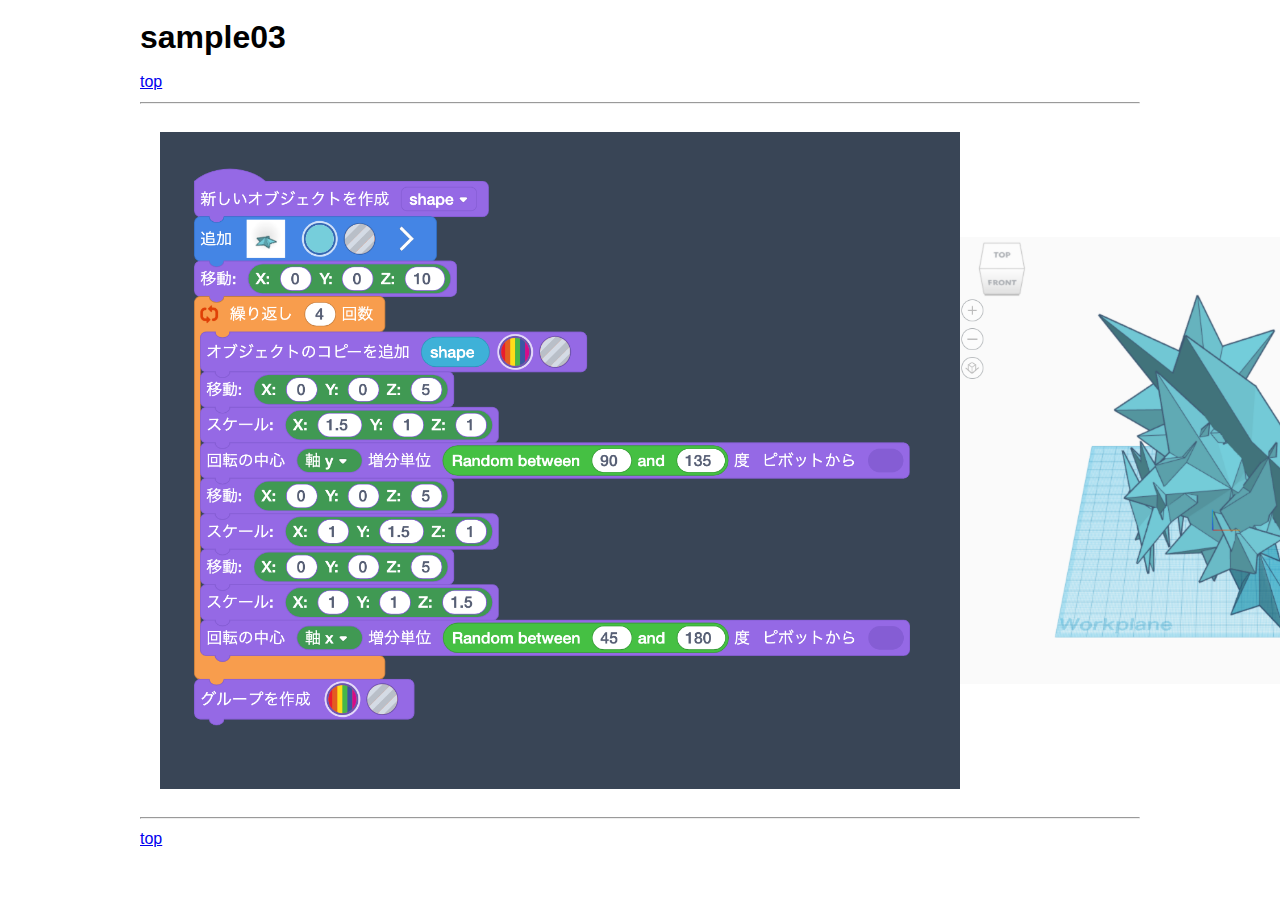
<file: 3dmodels/sample03/sample03.html>
<!DOCTYPE html>
<html lang="ja">
<head>
    <meta charset="utf-8">
    <meta name="viewport" content="width=device-width, initial-scale=1">
    <title>sample03</title>
    <link rel="stylesheet" href="../css/style.css" />
</head>
<body>
 
  <h1>sample03</h1>
  <a href="../../index.html">top</a>
  <hr>
  <div class="two-col">
  	<a href="img/code.png"><img src="img/code.png" alt=""></a>
  	<img src="img/pic.png" alt="">
  </div>  
  <hr>
<!--
  <p>01：球を追加</p>
  <img src="img/01.png" alt="">
  <p>02：トーラスを追加</p>
  <img src="img/02.png" alt="">
  <p>03：グループを作成</p>
  <img src="img/03.png" alt="">
  <p>04：トーラスでくり抜く</p>
  <img src="img/04.png" alt="">
  <p>05：トーラスをx軸中心に90度回転させる</p>
  <img src="img/05.png" alt="">
  <p>06：繰り返しブロックを使ってくり抜くトーラスの数を増やす</p>
  <img src="img/06.png" alt="">
  <p>07：トーラスの太さを変える</p>
  <img src="img/07.png" alt="">
  <p>08：「新しいオブジェクトを作成」ブロックを用いて「sphere」オブジェクトを作成，「spheres」オブジェクト内で複製．
  <br>三角関数を用いて真円状に配置</p>
  <img src="img/08.png" alt="">
  <p>09：円の半径を拡大</p>
  <img src="img/09.png" alt="">
  <p>10：「sphere」の解像度を落とす，円の拡大率を変数にする</p>
  <img src="img/10.png" alt="">
  <p>11：複製する「sphere」オブジェクトの数を増やす</p>
  <img src="img/11.png" alt="">
  <p>12：rをthetaによって変化させる</p>
  <img src="img/12.png" alt="">
  <p>13：itr変数を追加</p>
  <img src="img/13.png" alt="">
  <p>14：itr変数を値を変更，「sphere」オブジェクトのz座標をRandomブロックで変更</p>
  <img src="img/14.png" alt="">
  <p>15：Randomブロックの値が一意に決まらないことを確認</p>
  <img src="img/15.png" alt="">
  <p>16：繰り返しごとに変数randomにランダムの値が代入されるように変更</p>
  <img src="img/16.png" alt="">
  <p>17：「sphere」オブジェクトを消して，全体をグループ化</p>
  <img src="img/17.png" alt="">
-->
  <footer>
    <a href="../../index.html">top</a>
  </footer>
</body>
</html>
</file>
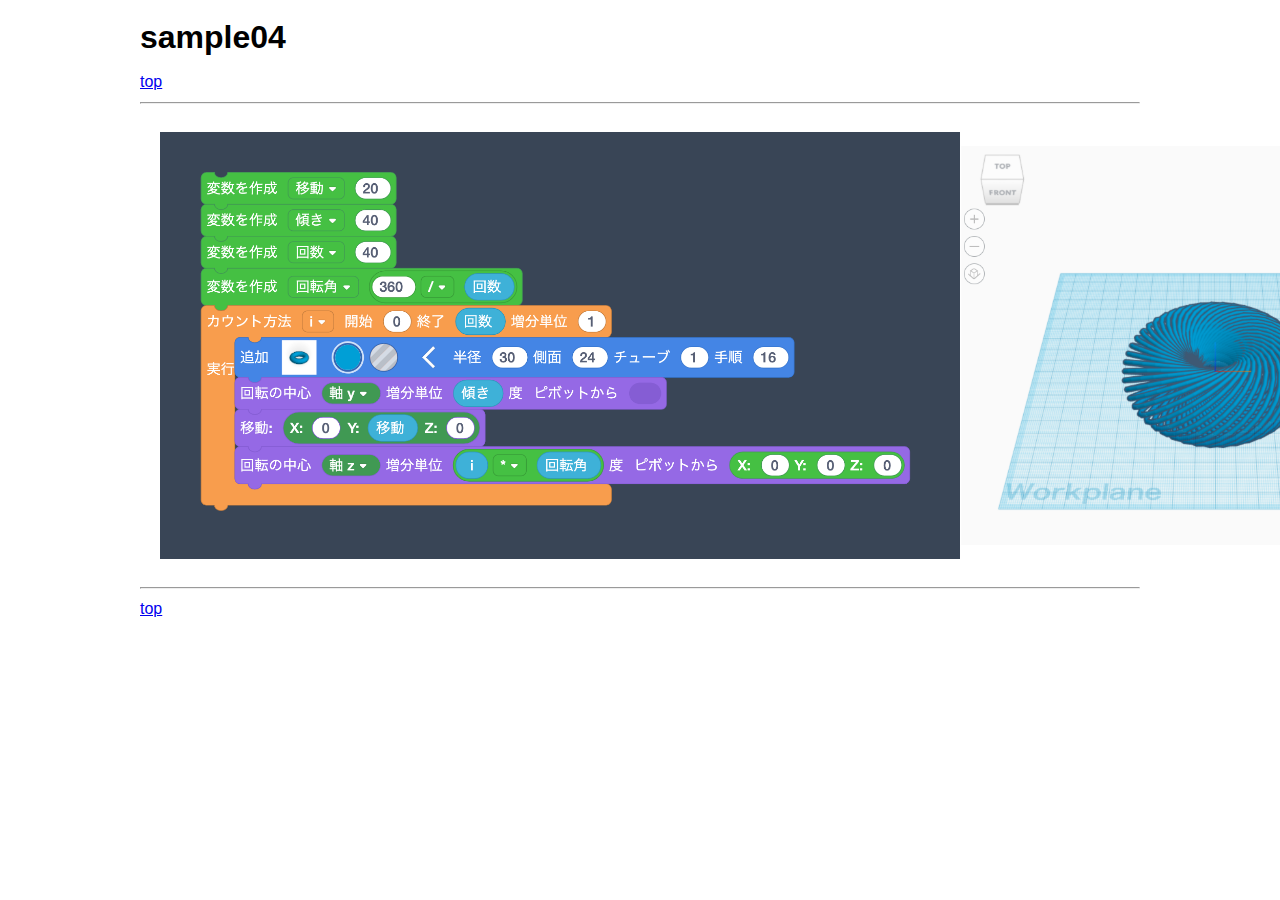
<file: 3dmodels/sample04/sample04.html>
<!DOCTYPE html>
<html lang="ja">
<head>
    <meta charset="utf-8">
    <meta name="viewport" content="width=device-width, initial-scale=1">
    <title>sample04</title>
    <link rel="stylesheet" href="../css/style.css" />
</head>
<body>
 
  <h1>sample04</h1>
  <a href="../../index.html">top</a>
  <hr>
  <div class="two-col">
  	<a href="img/code.png" target="_blank"><img src="img/code.png" alt=""></a>
  	<img src="img/pic.png" alt="">
  </div>  
  <hr>
<!--
  <p>01：球を追加</p>
  <img src="img/01.png" alt="">
  <p>02：トーラスを追加</p>
  <img src="img/02.png" alt="">
  <p>03：グループを作成</p>
  <img src="img/03.png" alt="">
  <p>04：トーラスでくり抜く</p>
  <img src="img/04.png" alt="">
  <p>05：トーラスをx軸中心に90度回転させる</p>
  <img src="img/05.png" alt="">
  <p>06：繰り返しブロックを使ってくり抜くトーラスの数を増やす</p>
  <img src="img/06.png" alt="">
  <p>07：トーラスの太さを変える</p>
  <img src="img/07.png" alt="">
  <p>08：「新しいオブジェクトを作成」ブロックを用いて「sphere」オブジェクトを作成，「spheres」オブジェクト内で複製．
  <br>三角関数を用いて真円状に配置</p>
  <img src="img/08.png" alt="">
  <p>09：円の半径を拡大</p>
  <img src="img/09.png" alt="">
  <p>10：「sphere」の解像度を落とす，円の拡大率を変数にする</p>
  <img src="img/10.png" alt="">
  <p>11：複製する「sphere」オブジェクトの数を増やす</p>
  <img src="img/11.png" alt="">
  <p>12：rをthetaによって変化させる</p>
  <img src="img/12.png" alt="">
  <p>13：itr変数を追加</p>
  <img src="img/13.png" alt="">
  <p>14：itr変数を値を変更，「sphere」オブジェクトのz座標をRandomブロックで変更</p>
  <img src="img/14.png" alt="">
  <p>15：Randomブロックの値が一意に決まらないことを確認</p>
  <img src="img/15.png" alt="">
  <p>16：繰り返しごとに変数randomにランダムの値が代入されるように変更</p>
  <img src="img/16.png" alt="">
  <p>17：「sphere」オブジェクトを消して，全体をグループ化</p>
  <img src="img/17.png" alt="">
-->
  <footer>
    <a href="../../index.html">top</a>
  </footer>
</body>
</html>
</file>
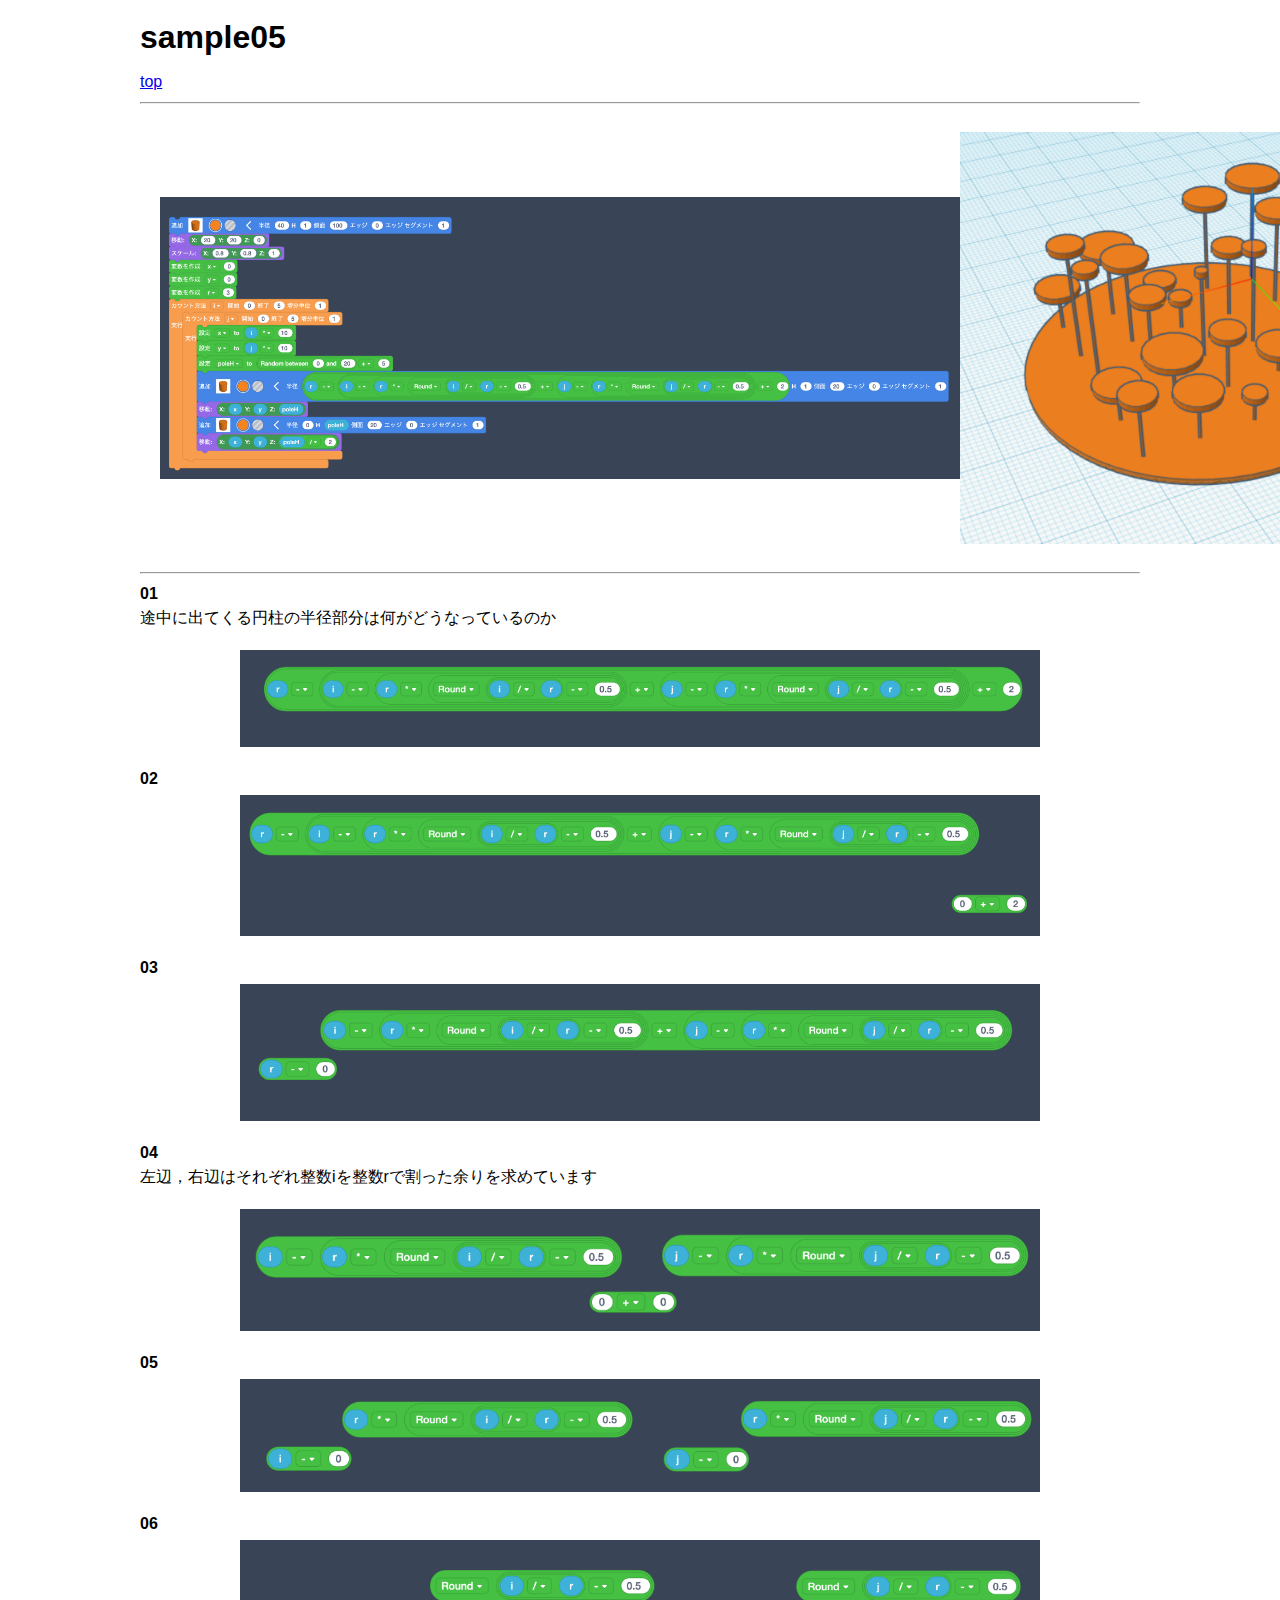
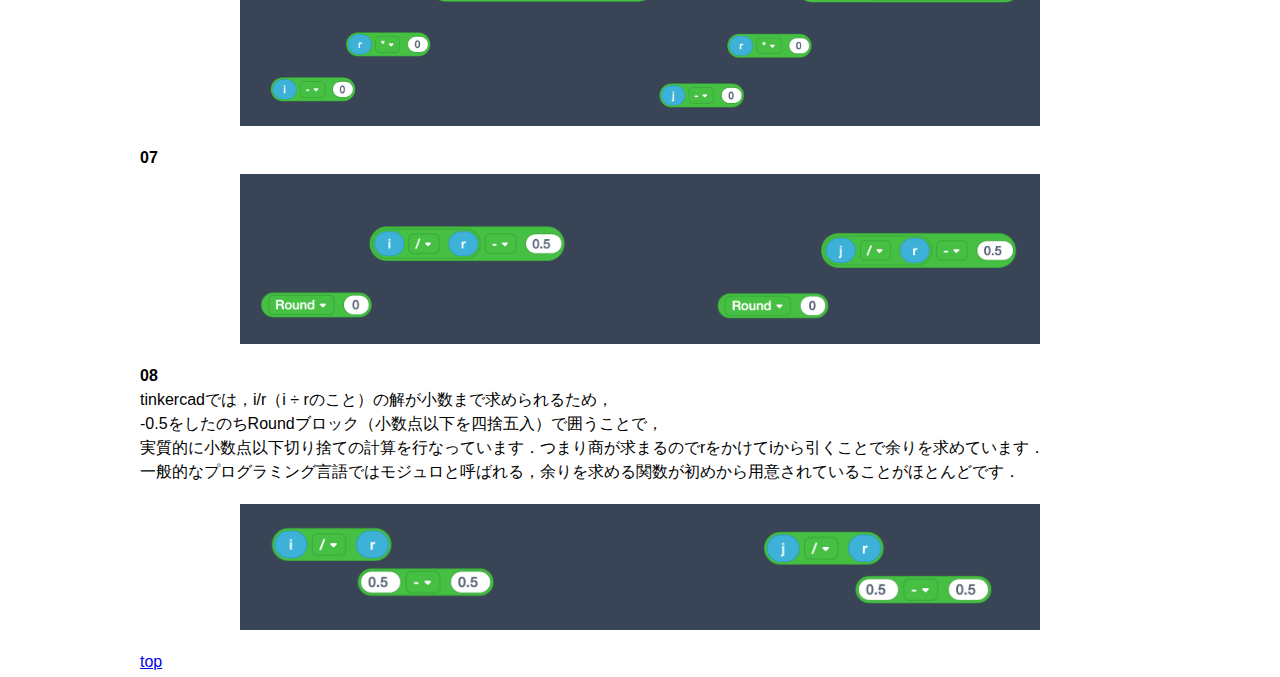
<file: 3dmodels/sample05/sample05.html>
<!DOCTYPE html>
<html lang="ja">
<head>
    <meta charset="utf-8">
    <meta name="viewport" content="width=device-width, initial-scale=1">
    <title>sample05</title>
    <link rel="stylesheet" href="../css/style.css" />
</head>
<body>
 
  <h1>sample05</h1>
  <a href="../../index.html">top</a>
  <hr>
  <div class="two-col">
  	<a href="img/code.png" target="_blank"><img src="img/code.png" alt=""></a>
  	<img src="img/pic.png" alt="">
  </div>  
  <hr>
  <h4>01</h4>
  <p>途中に出てくる円柱の半径部分は何がどうなっているのか</p>
  <img src="img/01.png" alt="">
  <h4>02</h4>
  <img src="img/02.png" alt="">
  <h4>03</h4>
  <img src="img/03.png" alt="">
  <h4>04</h4>
  <p>左辺，右辺はそれぞれ整数iを整数rで割った余りを求めています</p>
  <img src="img/04.png" alt="">
  <h4>05</h4>
  <img src="img/05.png" alt="">
  <h4>06</h4>
  <img src="img/06.png" alt="">
  <h4>07</h4>
  <img src="img/07.png" alt="">
  <h4>08</h4>
  <p>tinkercadでは，i/r（i ÷ rのこと）の解が小数まで求められるため，<br>
  -0.5をしたのちRoundブロック（小数点以下を四捨五入）で囲うことで，<br>
  実質的に小数点以下切り捨ての計算を行なっています．つまり商が求まるのでrをかけてiから引くことで余りを求めています．<br>
  一般的なプログラミング言語ではモジュロと呼ばれる，余りを求める関数が初めから用意されていることがほとんどです．</p>
  <img src="img/08.png" alt="">
  <footer>
    <a href="../../index.html">top</a>
  </footer>
</body>
</html>
</file>
<file: 3dmodels/css/style.css>
body {
  font-family: -apple-system, BlinkMacSystemFont, 'Avenir Next', Avenir, 'Segoe UI', Roboto, Helvetica, Arial, sans-serif, 'Apple Color Emoji', 'Segoe UI Emoji', 'Segoe UI Symbol';
  max-width: 1000px;
  margin: auto;
  padding: .2em;
  line-height: 1.5em;
}
h4 {
	margin: 0 0 -1em;
}
img {
	display: block;
	margin: 20px auto;
	width: 80vw;
	max-width: 800px;
	min-width: 500px;
}
.two-col {
	display: flex;
	align-items: center;
	width: 90vw;
	max-width: 960px;
	margin: 0 auto;
}
</file>
